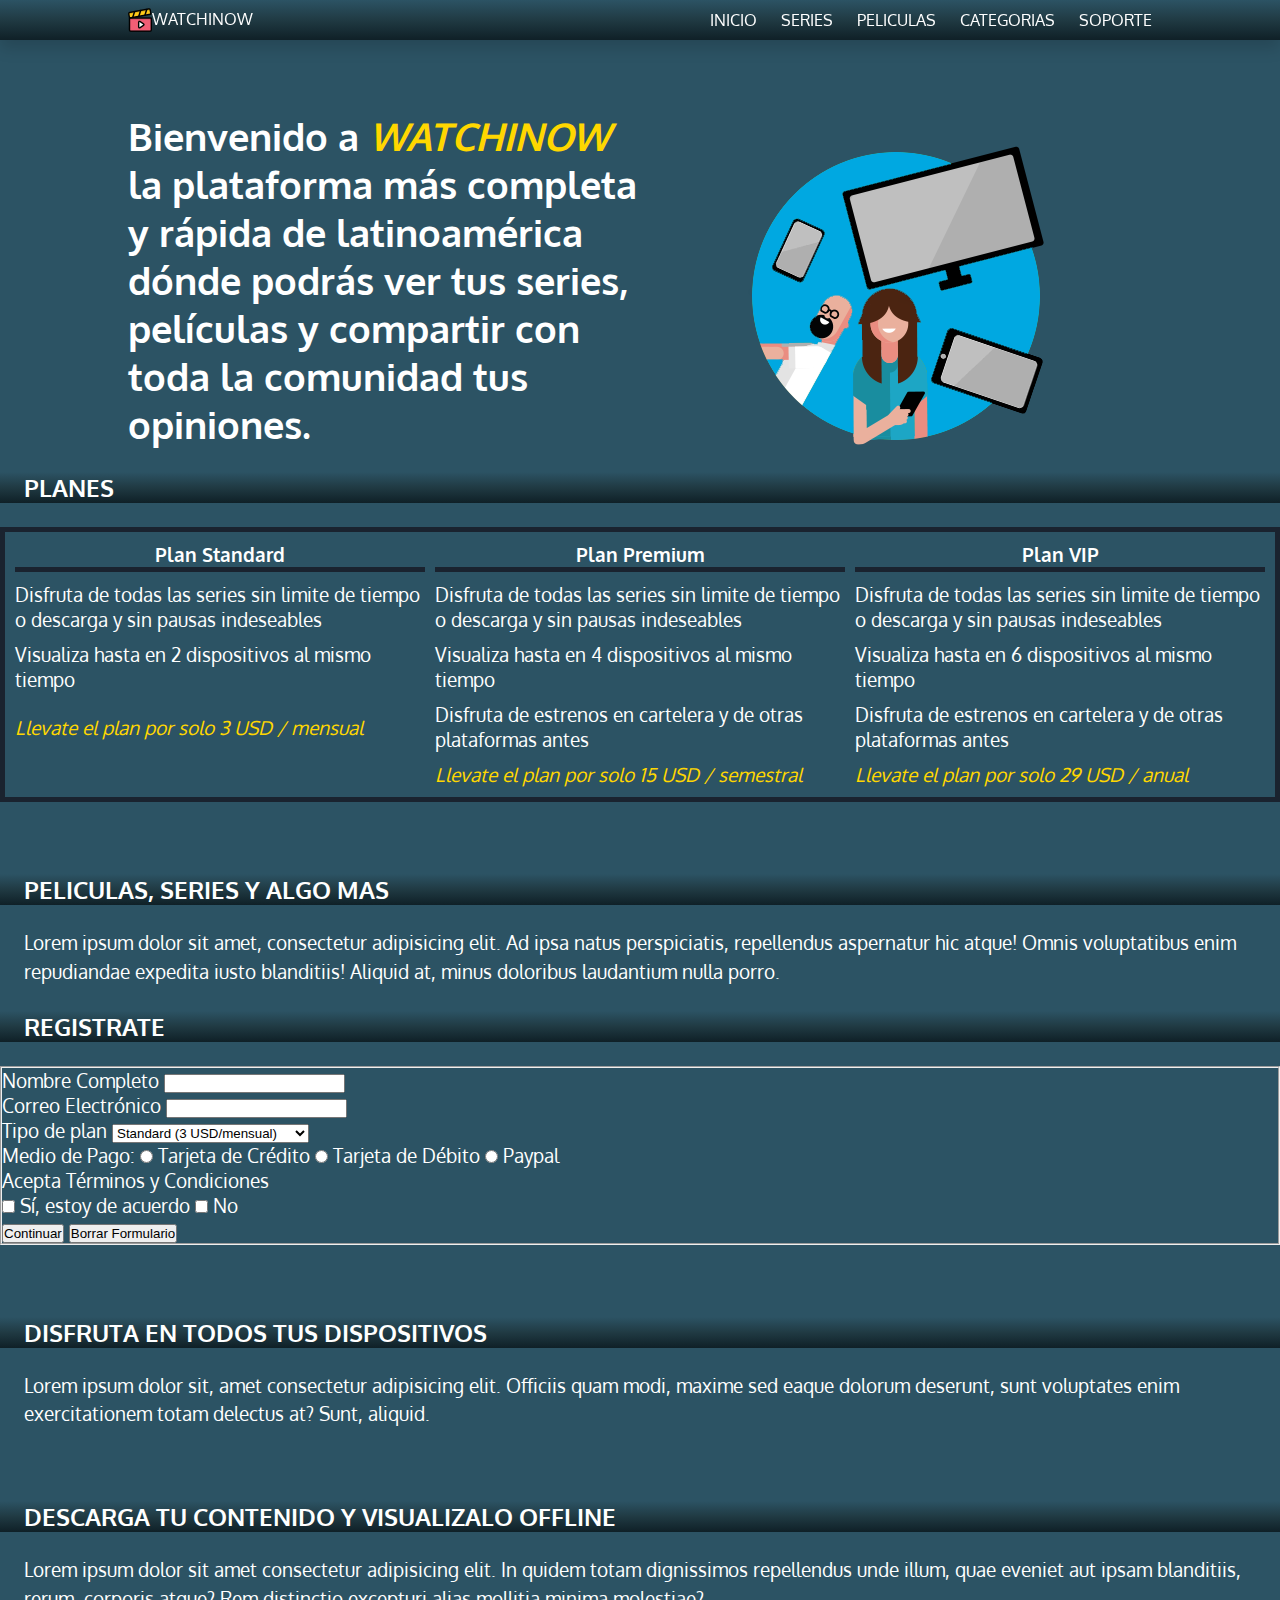
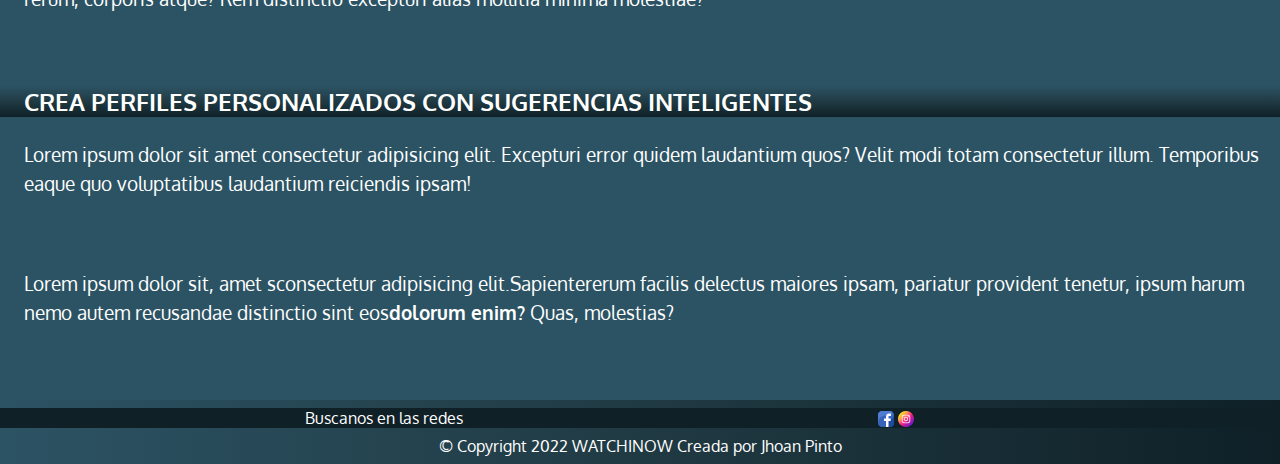
<file: index.html>
<!DOCTYPE html>
<html lang="es">
  <head>
    <meta charset="UTF-8" />
    <meta http-equiv="X-UA-Compatible" content="IE=edge" />
    <meta name="viewport" content="width=device-width, initial-scale=1.0" />
    <link rel="stylesheet" href="CSS/style.css" />
    <!-- Google Fonts -->
    <link
      href="https://fonts.googleapis.com/css2?family=Oxygen:wght@300;400;700&display=swap"
      rel="stylesheet"
    />
    <!--Fav Icon-->
    <link
      rel="shortcut icon"
      href="imagenes/video-player.png"
      type="image/x-icon"
    />
    <title>WATCHINOW</title>
  </head>
  <body>
    <!-- Header -->
    <header>
      <!-- Nav Bar -->
      <div class="container">
        <div class="row">
          <div>
            <img src="imagenes/video-player.png" alt="El logo" />WATCHINOW
          </div>
          <nav class="nav">
            <ul class="nav-List">
              <li class="nav-Item">
                <a class="nav-Link" href="index.html">Inicio</a>
              </li>
              <li class="nav-Item">
                <a class="nav-Link" href="Series.html">Series</a>
              </li>
              <li class="nav-Item">
                <a class="nav-Link" href="Peliculas.html">Peliculas</a>
              </li>
              <li class="nav-Item">
                <a class="nav-Link" href="Categorias.html">Categorias</a>
              </li>
              <li class="nav-Item">
                <a class="nav-Link" href="Soporte.html">Soporte</a>
              </li>
            </ul>
          </nav>
        </div>
      </div>
    </header>
    <main>
      <!-- Sección 1 Planes -->
      <section>
        <div class="container">
          <div class="row">
            <div class="col">
              <h1>
                Bienvenido a <span class="precio">WATCHINOW </span> la
                plataforma más completa y rápida de latinoamérica dónde podrás
                ver tus series, películas y compartir con toda la comunidad tus
                opiniones.
              </h1>
            </div>
            <div class="col">
              <div class="img-box">
                <img src="imagenes/PV_Benefits_Devices_UPDATED.png" alt="" />
              </div>
            </div>
          </div>
        </div>
        <h2>Planes</h2>
        <table class="table" cellpadding="10" cellspacing="10">
          <tr class="table-row">
            <th class="table-row">Plan Standard</th>
            <th class="table-row">Plan Premium</th>
            <th class="table-row">Plan VIP</th>
          </tr>
          <tr>
            <td>
              Disfruta de todas las series sin limite de tiempo o descarga y sin
              pausas indeseables
            </td>
            <td>
              Disfruta de todas las series sin limite de tiempo o descarga y sin
              pausas indeseables
            </td>
            <td>
              Disfruta de todas las series sin limite de tiempo o descarga y sin
              pausas indeseables
            </td>
          </tr>
          <tr>
            <td>Visualiza hasta en 2 dispositivos al mismo tiempo</td>
            <td>Visualiza hasta en 4 dispositivos al mismo tiempo</td>
            <td>Visualiza hasta en 6 dispositivos al mismo tiempo</td>
          </tr>
          <tr>
            <td class="precio">Llevate el plan por solo 3 USD / mensual</td>
            <td>
              Disfruta de estrenos en cartelera y de otras plataformas antes
            </td>
            <td>
              Disfruta de estrenos en cartelera y de otras plataformas antes
            </td>
          </tr>
          <tr>
            <td></td>
            <td class="precio">Llevate el plan por solo 15 USD / semestral</td>
            <td class="precio">Llevate el plan por solo 29 USD / anual</td>
          </tr>
        </table>
      </section>

      <!-- Sección2 -->
      <section>
        <div>
          <h2>Peliculas, series y algo mas</h2>
          <p>
            Lorem ipsum dolor sit amet, consectetur adipisicing elit. Ad ipsa
            natus perspiciatis, repellendus aspernatur hic atque! Omnis
            voluptatibus enim repudiandae expedita iusto blanditiis! Aliquid at,
            minus doloribus laudantium nulla porro.
          </p>
          <h2>Registrate</h2>
          <form action="">
            <fieldset>
              <label for="name">Nombre Completo</label>
              <input type="text" name="name" id="name" /><br />

              <label for="email">Correo Electrónico</label>
              <input type="text" name="email" id="email" required /><br />

              <label for="Plan">Tipo de plan</label>
              <select name="plan" id="plan">
                <option value="Standard">Standard (3 USD/mensual)</option>
                <option value="Standard">Premium (15 USD/semestral)</option>
                <option value="Standard">VIP (29 USD/anual)</option>
              </select>
              <br />

              <label for="pago">Medio de Pago:</label>
              <input type="radio" name="pago" id="pago" value="TC" /> Tarjeta de
              Crédito
              <input type="radio" name="pago" id="pago" value="TD" /> Tarjeta de
              Débito
              <input type="radio" name="pago" id="pago" value="Paypal" /> Paypal
              <br />

              <label for="TyC">Acepta Términos y Condiciones</label> <br />
              <input type="checkbox" name="TyC" id="Si" required /> Sí, estoy de
              acuerdo <input type="checkbox" name="TyC" id="No" /> No <br />

              <input type="submit" value="Continuar" />
              <input type="reset" value="Borrar Formulario" />
            </fieldset>
          </form>
        </div>
      </section>

      <!-- Sección3 -->
      <section>
        <div>
          <h2>Disfruta en todos tus dispositivos</h2>
          <p>
            Lorem ipsum dolor sit, amet consectetur adipisicing elit. Officiis
            quam modi, maxime sed eaque dolorum deserunt, sunt voluptates enim
            exercitationem totam delectus at? Sunt, aliquid.
          </p>
        </div>
      </section>

      <!-- Sección4 -->
      <section>
        <div>
          <h2>Descarga tu contenido y visualizalo offline</h2>
          <p>
            Lorem ipsum dolor sit amet consectetur adipisicing elit. In quidem
            totam dignissimos repellendus unde illum, quae eveniet aut ipsam
            blanditiis, rerum, corporis atque? Rem distinctio excepturi alias
            mollitia minima molestiae?
          </p>
        </div>
      </section>

      <!-- Sección5 -->
      <section>
        <div>
          <h2>Crea perfiles personalizados con sugerencias inteligentes</h2>
          <p>
            Lorem ipsum dolor sit amet consectetur adipisicing elit. Excepturi
            error quidem laudantium quos? Velit modi totam consectetur illum.
            Temporibus eaque quo voluptatibus laudantium reiciendis ipsam!
          </p>
        </div>
      </section>

      <!-- Sección6 -->
      <section>
        <div>
          <p>
            Lorem ipsum dolor sit, amet sconsectetur adipisicing
            elit.<span>Sapiente</span>rerum facilis delectus maiores ipsam,
            pariatur provident tenetur, ipsum harum nemo autem recusandae
            distinctio sint eos<strong>dolorum enim? </strong> Quas, molestias?
          </p>
        </div>
      </section>
    </main>

    <!-- Footer -->
    <footer class="footer">
      <div class="footer-Sm">
        <div class="container">
          <div class="row footer-Sm--Icons">
            <div class="col">Buscanos en las redes</div>
            <div class="col">
              <img src="imagenes/facebook.png" alt="Facebook Logo" />
              <img src="imagenes/instagram.png" alt="Facebook Logo" />
            </div>
          </div>
        </div>
      </div>
      <div class="footer-Bottom">
        <div class="container">
          <div class="row footer-Bottom--Copyright">
            <div class="col">
              &copy; Copyright 2022 <a href="#">WATCHINOW</a> Creada por Jhoan
              Pinto
            </div>
          </div>
        </div>
      </div>
    </footer>
  </body>
</html>
</file>
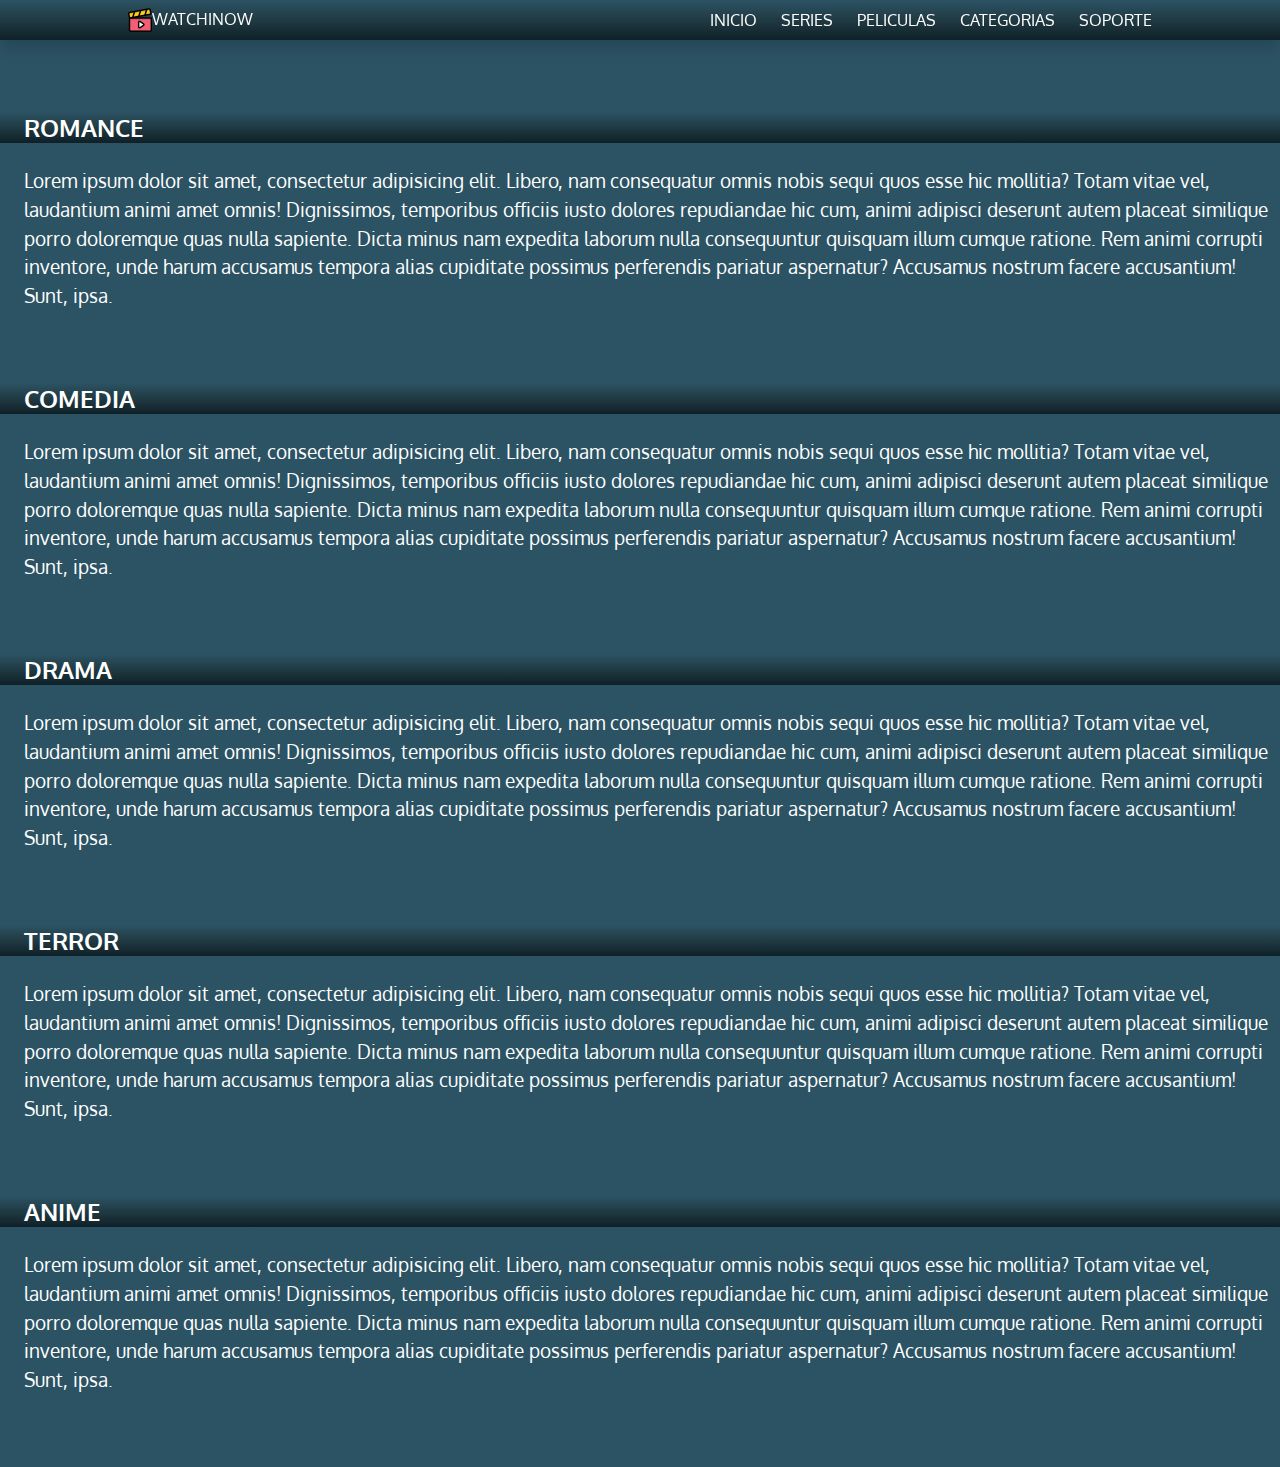
<file: Categorias.html>
<!DOCTYPE html>
<html lang="es">
  <head>
    <meta charset="UTF-8" />
    <meta http-equiv="X-UA-Compatible" content="IE=edge" />
    <meta name="viewport" content="width=device-width, initial-scale=1.0" />
    <link rel="stylesheet" href="CSS/style.css" />
    <!-- Google Fonts -->
    <link
      href="https://fonts.googleapis.com/css2?family=Oxygen:wght@300;400;700&display=swap"
      rel="stylesheet"
    />
    <!--Fav Icon-->
    <link
      rel="shortcut icon"
      href="imagenes/video-player.png"
      type="image/x-icon"
    />
    <title>WATCHINOW</title>
  </head>
  <body>
    <!-- Header -->
    <header>
      <!-- Nav Bar -->
      <div class="container">
        <div class="row">
          <div>
            <img src="imagenes/video-player.png" alt="El logo" />WATCHINOW
          </div>
          <nav class="nav">
            <ul class="nav-List">
              <li class="nav-Item">
                <a class="nav-Link" href="index.html">Inicio</a>
              </li>
              <li class="nav-Item">
                <a class="nav-Link" href="Series.html">Series</a>
              </li>
              <li class="nav-Item">
                <a class="nav-Link" href="Peliculas.html">Peliculas</a>
              </li>
              <li class="nav-Item">
                <a class="nav-Link" href="Categorias.html">Categorias</a>
              </li>
              <li class="nav-Item">
                <a class="nav-Link" href="Soporte.html">Soporte</a>
              </li>
            </ul>
          </nav>
        </div>
      </div>
    </header>
    <section>
      <h2>Romance</h2>
      <p>
        Lorem ipsum dolor sit amet, consectetur adipisicing elit. Libero, nam
        consequatur omnis nobis sequi quos esse hic mollitia? Totam vitae vel,
        laudantium animi amet omnis! Dignissimos, temporibus officiis iusto
        dolores repudiandae hic cum, animi adipisci deserunt autem placeat
        similique porro doloremque quas nulla sapiente. Dicta minus nam expedita
        laborum nulla consequuntur quisquam illum cumque ratione. Rem animi
        corrupti inventore, unde harum accusamus tempora alias cupiditate
        possimus perferendis pariatur aspernatur? Accusamus nostrum facere
        accusantium! Sunt, ipsa.
      </p>
    </section>

    <section>
      <h2>Comedia</h2>
      <p>
        Lorem ipsum dolor sit amet, consectetur adipisicing elit. Libero, nam
        consequatur omnis nobis sequi quos esse hic mollitia? Totam vitae vel,
        laudantium animi amet omnis! Dignissimos, temporibus officiis iusto
        dolores repudiandae hic cum, animi adipisci deserunt autem placeat
        similique porro doloremque quas nulla sapiente. Dicta minus nam expedita
        laborum nulla consequuntur quisquam illum cumque ratione. Rem animi
        corrupti inventore, unde harum accusamus tempora alias cupiditate
        possimus perferendis pariatur aspernatur? Accusamus nostrum facere
        accusantium! Sunt, ipsa.
      </p>
    </section>

    <section>
      <h2>Drama</h2>
      <p>
        Lorem ipsum dolor sit amet, consectetur adipisicing elit. Libero, nam
        consequatur omnis nobis sequi quos esse hic mollitia? Totam vitae vel,
        laudantium animi amet omnis! Dignissimos, temporibus officiis iusto
        dolores repudiandae hic cum, animi adipisci deserunt autem placeat
        similique porro doloremque quas nulla sapiente. Dicta minus nam expedita
        laborum nulla consequuntur quisquam illum cumque ratione. Rem animi
        corrupti inventore, unde harum accusamus tempora alias cupiditate
        possimus perferendis pariatur aspernatur? Accusamus nostrum facere
        accusantium! Sunt, ipsa.
      </p>
    </section>

    <section>
      <h2>Terror</h2>
      <p>
        Lorem ipsum dolor sit amet, consectetur adipisicing elit. Libero, nam
        consequatur omnis nobis sequi quos esse hic mollitia? Totam vitae vel,
        laudantium animi amet omnis! Dignissimos, temporibus officiis iusto
        dolores repudiandae hic cum, animi adipisci deserunt autem placeat
        similique porro doloremque quas nulla sapiente. Dicta minus nam expedita
        laborum nulla consequuntur quisquam illum cumque ratione. Rem animi
        corrupti inventore, unde harum accusamus tempora alias cupiditate
        possimus perferendis pariatur aspernatur? Accusamus nostrum facere
        accusantium! Sunt, ipsa.
      </p>
    </section>

    <section>
      <h2>Anime</h2>
      <p>
        Lorem ipsum dolor sit amet, consectetur adipisicing elit. Libero, nam
        consequatur omnis nobis sequi quos esse hic mollitia? Totam vitae vel,
        laudantium animi amet omnis! Dignissimos, temporibus officiis iusto
        dolores repudiandae hic cum, animi adipisci deserunt autem placeat
        similique porro doloremque quas nulla sapiente. Dicta minus nam expedita
        laborum nulla consequuntur quisquam illum cumque ratione. Rem animi
        corrupti inventore, unde harum accusamus tempora alias cupiditate
        possimus perferendis pariatur aspernatur? Accusamus nostrum facere
        accusantium! Sunt, ipsa.
      </p>
    </section>
  </body>
</html>
</file>
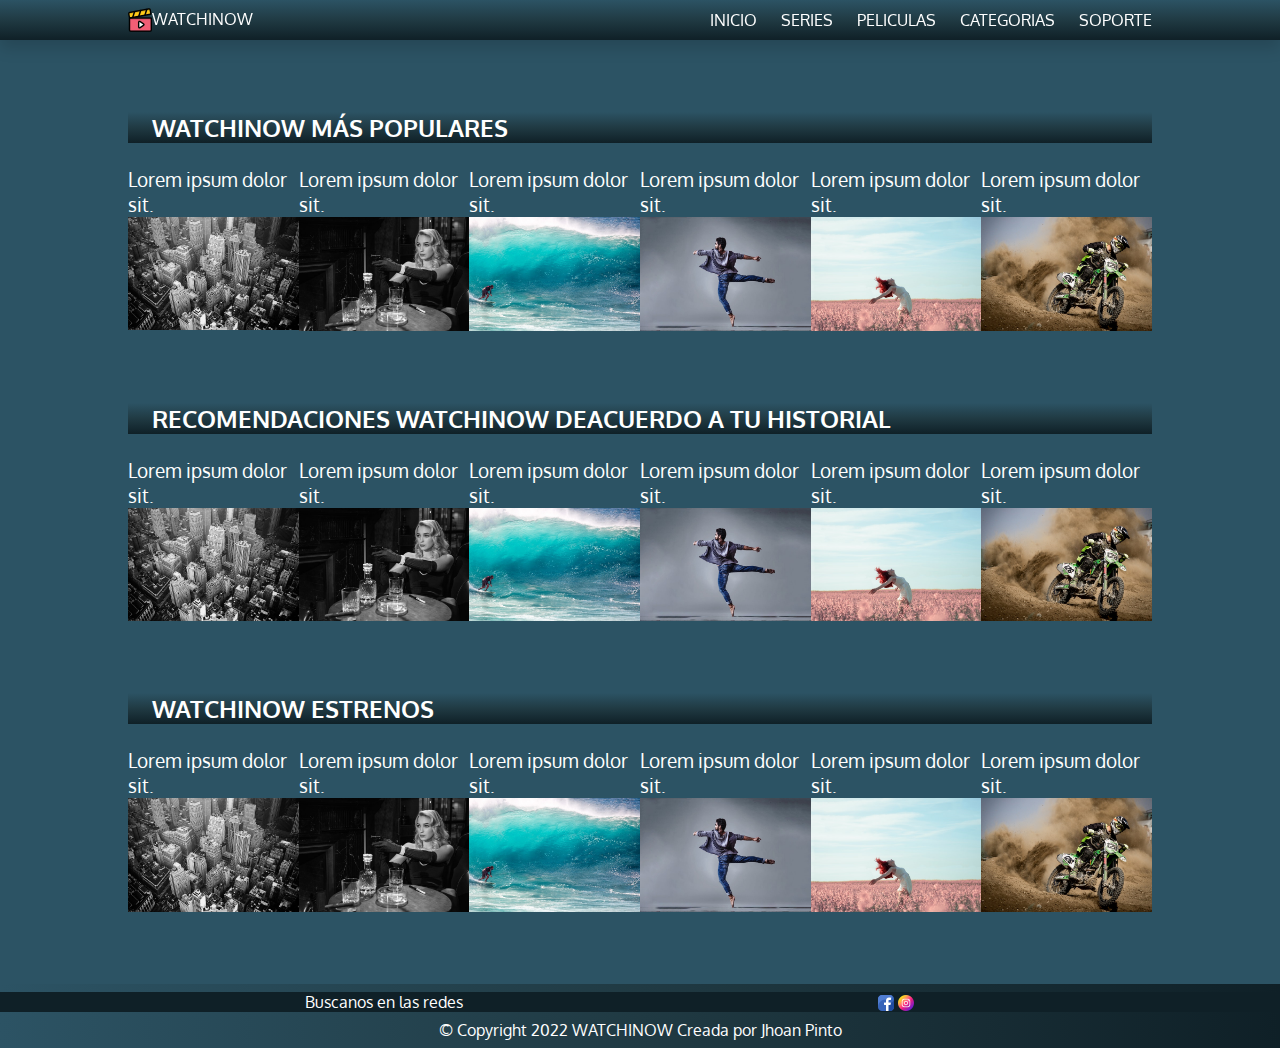
<file: Peliculas.html>
<!DOCTYPE html>
<html lang="es">
  <head>
    <meta charset="UTF-8" />
    <meta http-equiv="X-UA-Compatible" content="IE=edge" />
    <meta name="viewport" content="width=device-width, initial-scale=1.0" />
    <link rel="stylesheet" href="CSS/style.css" />
    <!-- Google Fonts -->
    <link
      href="https://fonts.googleapis.com/css2?family=Oxygen:wght@300;400;700&display=swap"
      rel="stylesheet"
    />
    <!--Fav Icon-->
    <link
      rel="shortcut icon"
      href="imagenes/video-player.png"
      type="image/x-icon"
    />
    <title>WATCHINOW</title>
  </head>
  <body>
    <!-- Header -->
    <header>
      <!-- Nav Bar -->
      <div class="container">
        <div class="row">
          <div>
            <img src="imagenes/video-player.png" alt="El logo" />WATCHINOW
          </div>
          <nav class="nav">
            <ul class="nav-List">
              <li class="nav-Item">
                <a class="nav-Link" href="index.html">Inicio</a>
              </li>
              <li class="nav-Item">
                <a class="nav-Link" href="Series.html">Series</a>
              </li>
              <li class="nav-Item">
                <a class="nav-Link" href="Peliculas.html">Peliculas</a>
              </li>
              <li class="nav-Item">
                <a class="nav-Link" href="Categorias.html">Categorias</a>
              </li>
              <li class="nav-Item">
                <a class="nav-Link" href="Soporte.html">Soporte</a>
              </li>
            </ul>
          </nav>
        </div>
      </div>
    </header>

    <main>
      <section>
        
        <div class="container">
          <h2>WATCHINOW MÁS POPULARES</h2>
          <div class="row">
            <div class="col">
              <span>Lorem ipsum dolor sit.</span>
              <img src="imagenes/buildings.jpg" alt="" />
            </div>
            <div class="col">
              <span>Lorem ipsum dolor sit.</span>
              <img src="imagenes/oldfashion.jpg" alt="" />
            </div>
            <div class="col">
              <span>Lorem ipsum dolor sit.</span>
              <img src="imagenes/surf.jpg" alt="" />
            </div>
            <div class="col">
              <span>Lorem ipsum dolor sit.</span>
              <img src="imagenes/dance.jpg" alt="" />
            </div>
            <div class="col">
              <span>Lorem ipsum dolor sit.</span>
              <img src="imagenes/flowers.jpg" alt="" />
            </div>
            <div class="col">
              <span>Lorem ipsum dolor sit.</span>
              <img src="imagenes/action.jpg" alt="" />
            </div>
            </div>
          </div>
        </div>
      </section>
      <section>
        
        <div class="container">
          <h2>RECOMENDACIONES WATCHINOW DEACUERDO A TU HISTORIAL</h2>
          <div class="row">
            <div class="col">
              <span>Lorem ipsum dolor sit.</span>
              <img src="imagenes/buildings.jpg" alt="" />
            </div>
            <div class="col">
              <span>Lorem ipsum dolor sit.</span>
              <img src="imagenes/oldfashion.jpg" alt="" />
            </div>
            <div class="col">
              <span>Lorem ipsum dolor sit.</span>
              <img src="imagenes/surf.jpg" alt="" />
            </div>
            <div class="col">
              <span>Lorem ipsum dolor sit.</span>
              <img src="imagenes/dance.jpg" alt="" />
            </div>
            <div class="col">
              <span>Lorem ipsum dolor sit.</span>
              <img src="imagenes/flowers.jpg" alt="" />
            </div>
            <div class="col">
              <span>Lorem ipsum dolor sit.</span>
              <img src="imagenes/action.jpg" alt="" />
            </div>
            </div>
          </div>
        </div>
      </section>
      <section>
       
        <div class="container">
          <h2>WATCHINOW ESTRENOS</h2>
          <div class="row">
            <div class="col">
              <span>Lorem ipsum dolor sit.</span>
              <img src="imagenes/buildings.jpg" alt="" />
            </div>
            <div class="col">
              <span>Lorem ipsum dolor sit.</span>
              <img src="imagenes/oldfashion.jpg" alt="" />
            </div>
            <div class="col">
              <span>Lorem ipsum dolor sit.</span>
              <img src="imagenes/surf.jpg" alt="" />
            </div>
            <div class="col">
              <span>Lorem ipsum dolor sit.</span>
              <img src="imagenes/dance.jpg" alt="" />
            </div>
            <div class="col">
              <span>Lorem ipsum dolor sit.</span>
              <img src="imagenes/flowers.jpg" alt="" />
            </div>
            <div class="col">
              <span>Lorem ipsum dolor sit.</span>
              <img src="imagenes/action.jpg" alt="" />
            </div>
            </div>
          </div>
        </div>
      </section>
    </main>
    <!-- Footer -->
    <footer class="footer">
      <div class="footer-Sm">
        <div class="container">
          <div class="row footer-Sm--Icons">
            <div class="col">Buscanos en las redes</div>
            <div class="col">
              <img src="imagenes/facebook.png" alt="Facebook Logo" />
              <img src="imagenes/instagram.png" alt="Facebook Logo" />
            </div>
          </div>
        </div>
      </div>
      <div class="footer-Bottom">
        <div class="container">
          <div class="row footer-Bottom--Copyright">
            <div class="col">
              &copy; Copyright 2022 <a href="#">WATCHINOW</a> Creada por Jhoan
              Pinto
            </div>
          </div>
        </div>
      </div>
    </footer>
  </body>
</html>
</file>
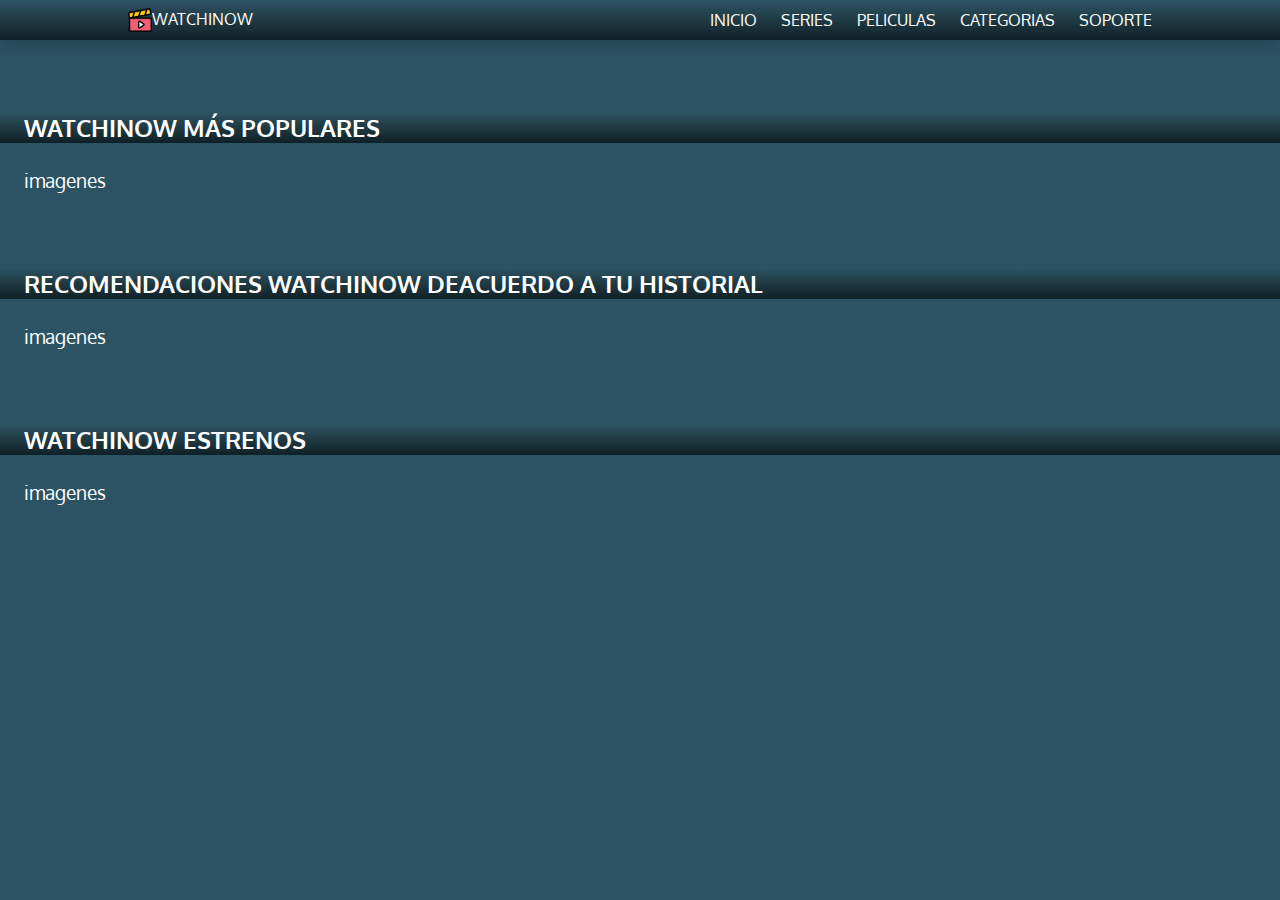
<file: Series.html>
<!DOCTYPE html>
<html lang="es">
  <head>
    <meta charset="UTF-8" />
    <meta http-equiv="X-UA-Compatible" content="IE=edge" />
    <meta name="viewport" content="width=device-width, initial-scale=1.0" />
    <link rel="stylesheet" href="CSS/style.css" />
    <!-- Google Fonts -->
    <link
      href="https://fonts.googleapis.com/css2?family=Oxygen:wght@300;400;700&display=swap"
      rel="stylesheet"
    />
    <!--Fav Icon-->
    <link
      rel="shortcut icon"
      href="imagenes/video-player.png"
      type="image/x-icon"
    />
    <title>WATCHINOW</title>
  </head>
  <body>
    <!-- Header -->
    <header>
      <!-- Nav Bar -->
      <div class="container">
        <div class="row">
          <div>
            <img src="imagenes/video-player.png" alt="El logo" />WATCHINOW
          </div>
          <nav class="nav">
            <ul class="nav-List">
              <li class="nav-Item">
                <a class="nav-Link" href="index.html">Inicio</a>
              </li>
              <li class="nav-Item">
                <a class="nav-Link" href="Series.html">Series</a>
              </li>
              <li class="nav-Item">
                <a class="nav-Link" href="Peliculas.html">Peliculas</a>
              </li>
              <li class="nav-Item">
                <a class="nav-Link" href="Categorias.html">Categorias</a>
              </li>
              <li class="nav-Item">
                <a class="nav-Link" href="Soporte.html">Soporte</a>
              </li>
            </ul>
          </nav>
        </div>
      </div>
    </header>

    <section>
      <h2>WATCHINOW MÁS POPULARES</h2>
      <p>imagenes</p>
    </section>

    <section>
      <h2>RECOMENDACIONES WATCHINOW DEACUERDO A TU HISTORIAL</h2>
      <p>imagenes</p>
    </section>

    <section>
      <h2>WATCHINOW ESTRENOS</h2>
      <p>imagenes</p>
    </section>
  </body>
</html>
</file>
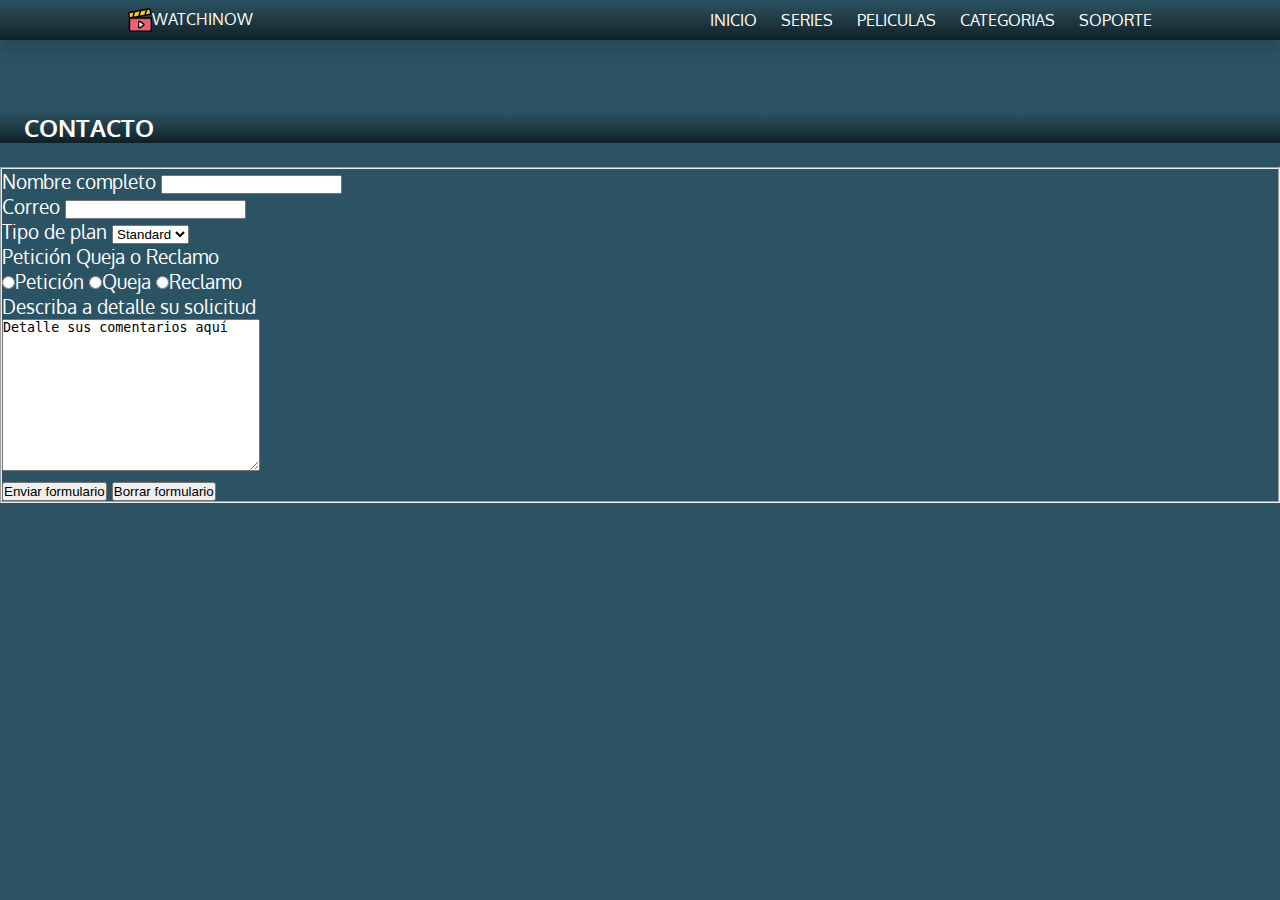
<file: Soporte.html>
<!DOCTYPE html>
<html lang="es">
  <head>
    <meta charset="UTF-8" />
    <meta http-equiv="X-UA-Compatible" content="IE=edge" />
    <meta name="viewport" content="width=device-width, initial-scale=1.0" />
    <link rel="stylesheet" href="CSS/style.css" />
    <!-- Google Fonts -->
    <link
      href="https://fonts.googleapis.com/css2?family=Oxygen:wght@300;400;700&display=swap"
      rel="stylesheet"
    />
    <!--Fav Icon-->
    <link
      rel="shortcut icon"
      href="imagenes/video-player.png"
      type="image/x-icon"
    />
    <title>WATCHINOW</title>
  </head>
  <body>
    <!-- Header -->
    <header>
      <!-- Nav Bar -->
      <div class="container">
        <div class="row">
          <div>
            <img src="imagenes/video-player.png" alt="El logo" />WATCHINOW
          </div>
          <nav class="nav">
            <ul class="nav-List">
              <li class="nav-Item">
                <a class="nav-Link" href="index.html">Inicio</a>
              </li>
              <li class="nav-Item">
                <a class="nav-Link" href="Series.html">Series</a>
              </li>
              <li class="nav-Item">
                <a class="nav-Link" href="Peliculas.html">Peliculas</a>
              </li>
              <li class="nav-Item">
                <a class="nav-Link" href="Categorias.html">Categorias</a>
              </li>
              <li class="nav-Item">
                <a class="nav-Link" href="Soporte.html">Soporte</a>
              </li>
            </ul>
          </nav>
        </div>
      </div>
    </header>
    <section>
      <h2>Contacto</h2>
      <form action="">
        <fieldset>
          <label for="Nombre">Nombre completo</label>
          <input type="text" /><br />
          <label for="Nombre">Correo</label>
          <input type="text" required /><br />
          <label for="Plan">Tipo de plan</label>
          <select name="Plan" id="Plan">
            <option value="Standard">Standard</option>
            <option value="Premium">Premium</option>
            <option value="VIP">VIP</option></select
          ><br />
          <label for="PQR">Petición Queja o Reclamo</label><br />
          <input type="radio" name="PQR" id="PQR" value="peticion" />Petición
          <input type="radio" name="PQR" id="PQR" value="queja" />Queja
          <input type="radio" name="PQR" id="PQR" value="reclamo" />Reclamo
          <br />
          <label for="">Describa a detalle su solicitud </label> <br />
          <textarea name="solicitud" id="solicitud" cols="30" rows="10">
Detalle sus comentarios aquí</textarea
          >
          <br />
          <input type="submit" name="enviar" value="Enviar formulario" />
          <input type="reset" name="enviar" value="Borrar formulario" />
        </fieldset>
      </form>
    </section>
  </body>
</html>
</file>
<file: CSS/style.css>
/* Reset CSS */
* {
  margin: 0;
  padding: 0;
  box-sizing: border-box;
}

body {
  background-color: #2c5364;
  color: white;
  font-family: "Oxygen", sans-serif;
}

img {
  vertical-align: middle;
  max-width: 100%;
}

.img-box {
  margin-top: 2rem;
  text-align: center;
}

.img-box img {
  animation: from-right 1.5s ease;
}

/* Container */

.container {
  width: 80%;
  margin: 0 auto;
  max-width: 1200px;
}

.row {
  display: flex;
  justify-content: space-between;
  align-items: center;
}

/* Col */
.col {
  width: 100%;
}

/* Header and nav */

header {
  background: #0f2027; /* fallback for old browsers */
  background: -webkit-linear-gradient(
    to bottom,
    #2c5364,
    #203a43,
    #0f2027
  ); /* Chrome 10-25, Safari 5.1-6 */
  background: linear-gradient(
    to bottom,
    #2c5364,
    #203a43,
    #0f2027
  ); /* W3C, IE 10+/ Edge, Firefox 16+, Chrome 26+, Opera 12+, Safari 7+ */
  color: white;
  padding: 0.5rem 0;
  position: sticky;
  top: 0;
  z-index: 1;
  /*background: linear-gradient(to right, #55ae36, #88e169);*/
  padding: 0.5rem 0;
  box-shadow: 0 0.5rem 1rem rgba(0, 0, 0, 0.15);
  position: sticky;
  top: 0;
  z-index: 1;
  text-align: center;
}

/* nav-List */
.nav-List {
  list-style: none;
  display: flex;
}

/* nav-Item */
.nav-Item {
  margin: 0 0 0 1.5rem;
}

/* nav-Link */
.nav-Link {
  color: white;
  text-transform: uppercase;
  text-decoration: none;
}

.nav-Link:hover,
.nav-link:focus {
  opacity: 0.65;
}

section {
  margin: 4.5rem 0;
  font-family: "Oxygen", sans-serif;
  font-weight: 400;
  font-size: 1.2rem;
}

h2 {
  background: #0f2027; /* fallback for old browsers */
  background: -webkit-linear-gradient(
    to bottom,
    #2c5364,
    #203a43,
    #0f2027
  ); /* Chrome 10-25, Safari 5.1-6 */
  background: linear-gradient(
    to bottom,
    #2c5364,
    #203a43,
    #0f2027
  ); /* W3C, IE 10+/ Edge, Firefox 16+, Chrome 26+, Opera 12+, Safari 7+ */
  color: white;
  font-family: "Oxygen", sans-serif;
  font-weight: 700;
  font-size: 1.5rem;
  text-transform: uppercase;
  margin: 1.5rem 0;
  padding-left: 1.5rem;
}

p {
  padding-left: 1.5rem;
  line-height: 1.5;
}

.display-2--intro {
  font-weight: 700;
  animation: swing; /* referring directly to the animation's @keyframe declaration */
  animation-duration: 2s; /* don't forget to set a duration! */
  animation-delay: 1s;
}

.precio {
  color: gold;
  font-style: italic;
}

/*ESTILO DE FOOTER*/

.footer {
  padding-top: 1rem;
  background: #0f2027; /* fallback for old browsers */
  background: -webkit-linear-gradient(
    to right,
    #2c5364,
    #203a43,
    #0f2027
  ); /* Chrome 10-25, Safari 5.1-6 */
  background: linear-gradient(
    to right,
    #2c5364,
    #203a43,
    #0f2027
  ); /* W3C, IE 10+/ Edge, Firefox 16+, Chrome 26+, Opera 12+, Safari 7+ */
  color: white;
  padding: 0.5rem 0;
  position: sticky;
  top: 0;
}

.footer-Sm {
  background-color: #0f2027;
  color: white;
}

.footer-Sm a {
  color: white;
}

.footer-Sm--Icons {
  text-align: center;
  padding: 0;
}

.footer-Bottom {
  padding: 0;
}

.footer-Bottom--Copyright {
  padding-top: 0.5rem;
  text-align: center;
  color: white;
  font-weight: 400;
}

.footer-Bottom--Copyright a {
  color: white;
  text-decoration: none;
}

.footer-Bottom--Copyright a:hover {
  color: chocolate;
  text-decoration: underline;
}

.table {
  border: solid 5px#1a232f;
}

.table-row {
  border-bottom: solid 5px #1a232f;
}

/*ANIMACION APARECER DESDE LA DERECHA*/

@keyframes from-right {
  0% {
    opacity: 0;
    transform: translateX(80px);
  }
  100% {
    opacity: 1;
    transform: translateX(0px);
  }
}
</file>
